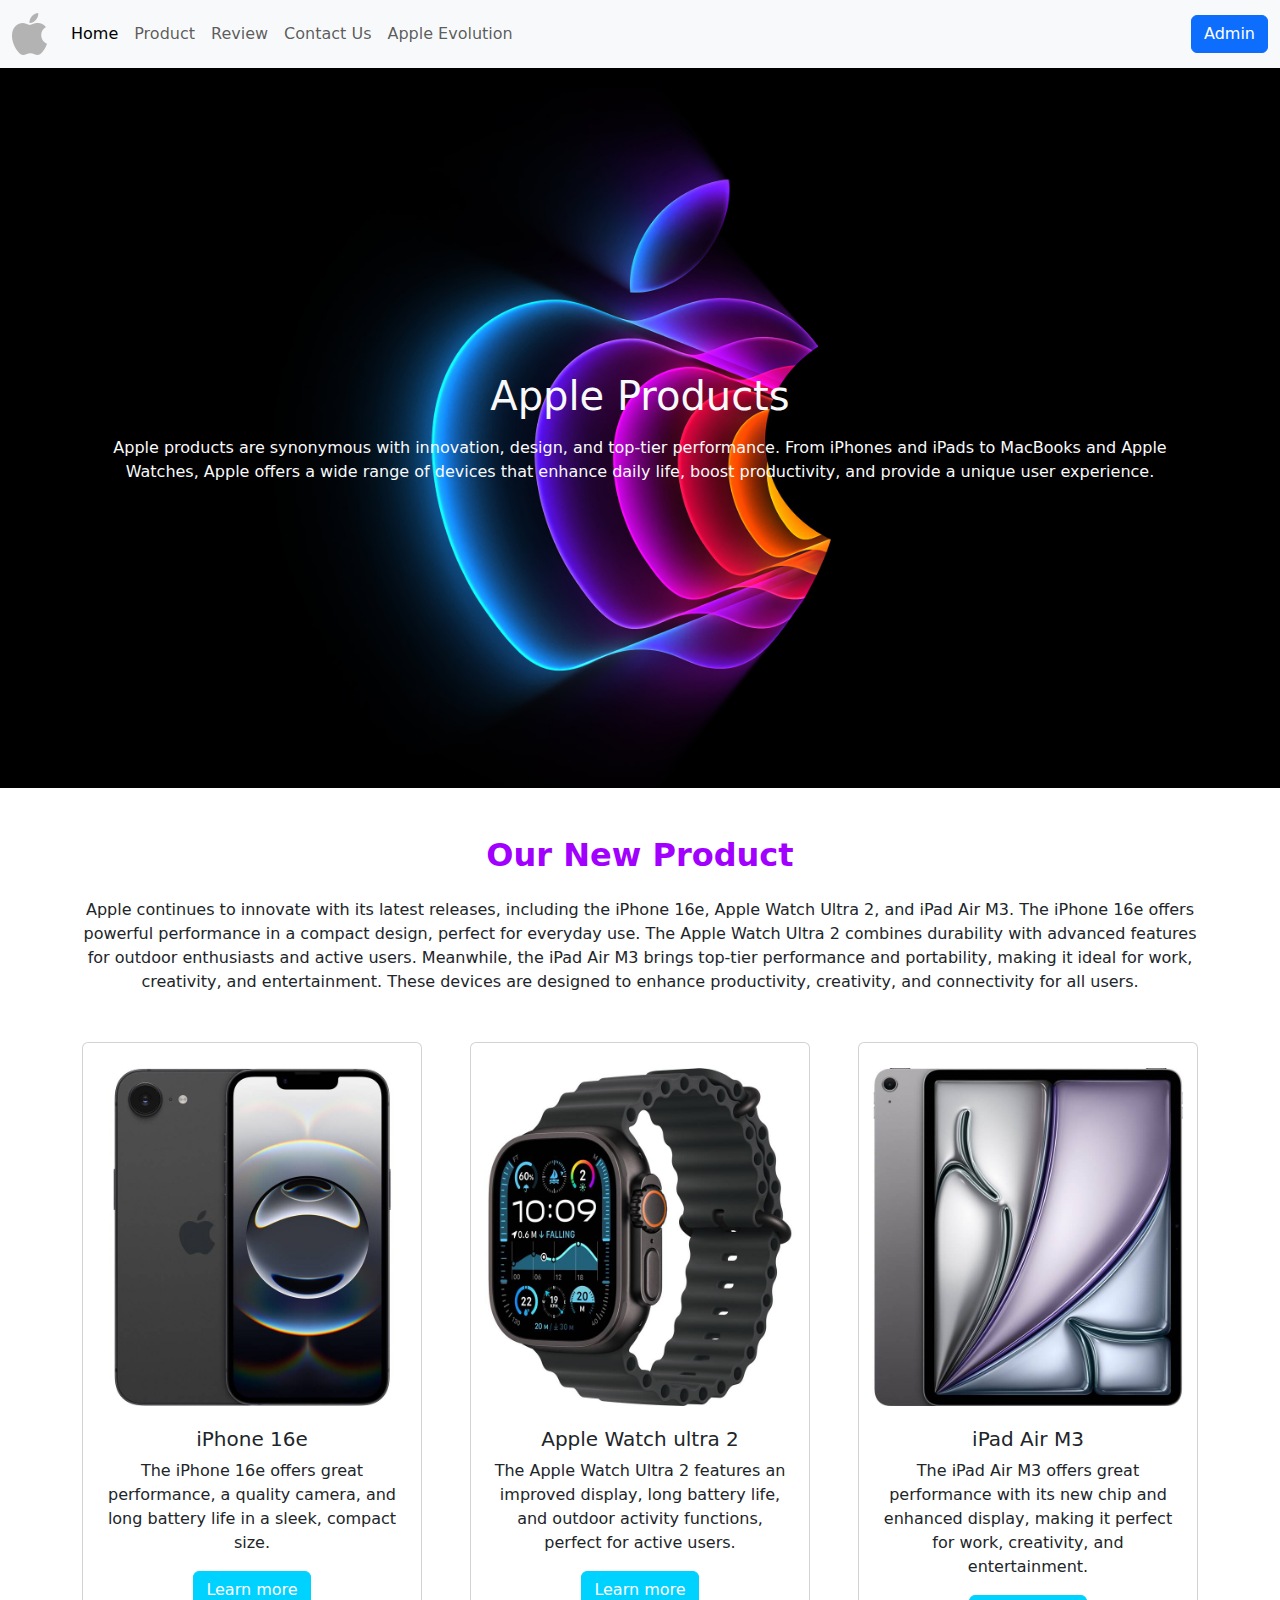
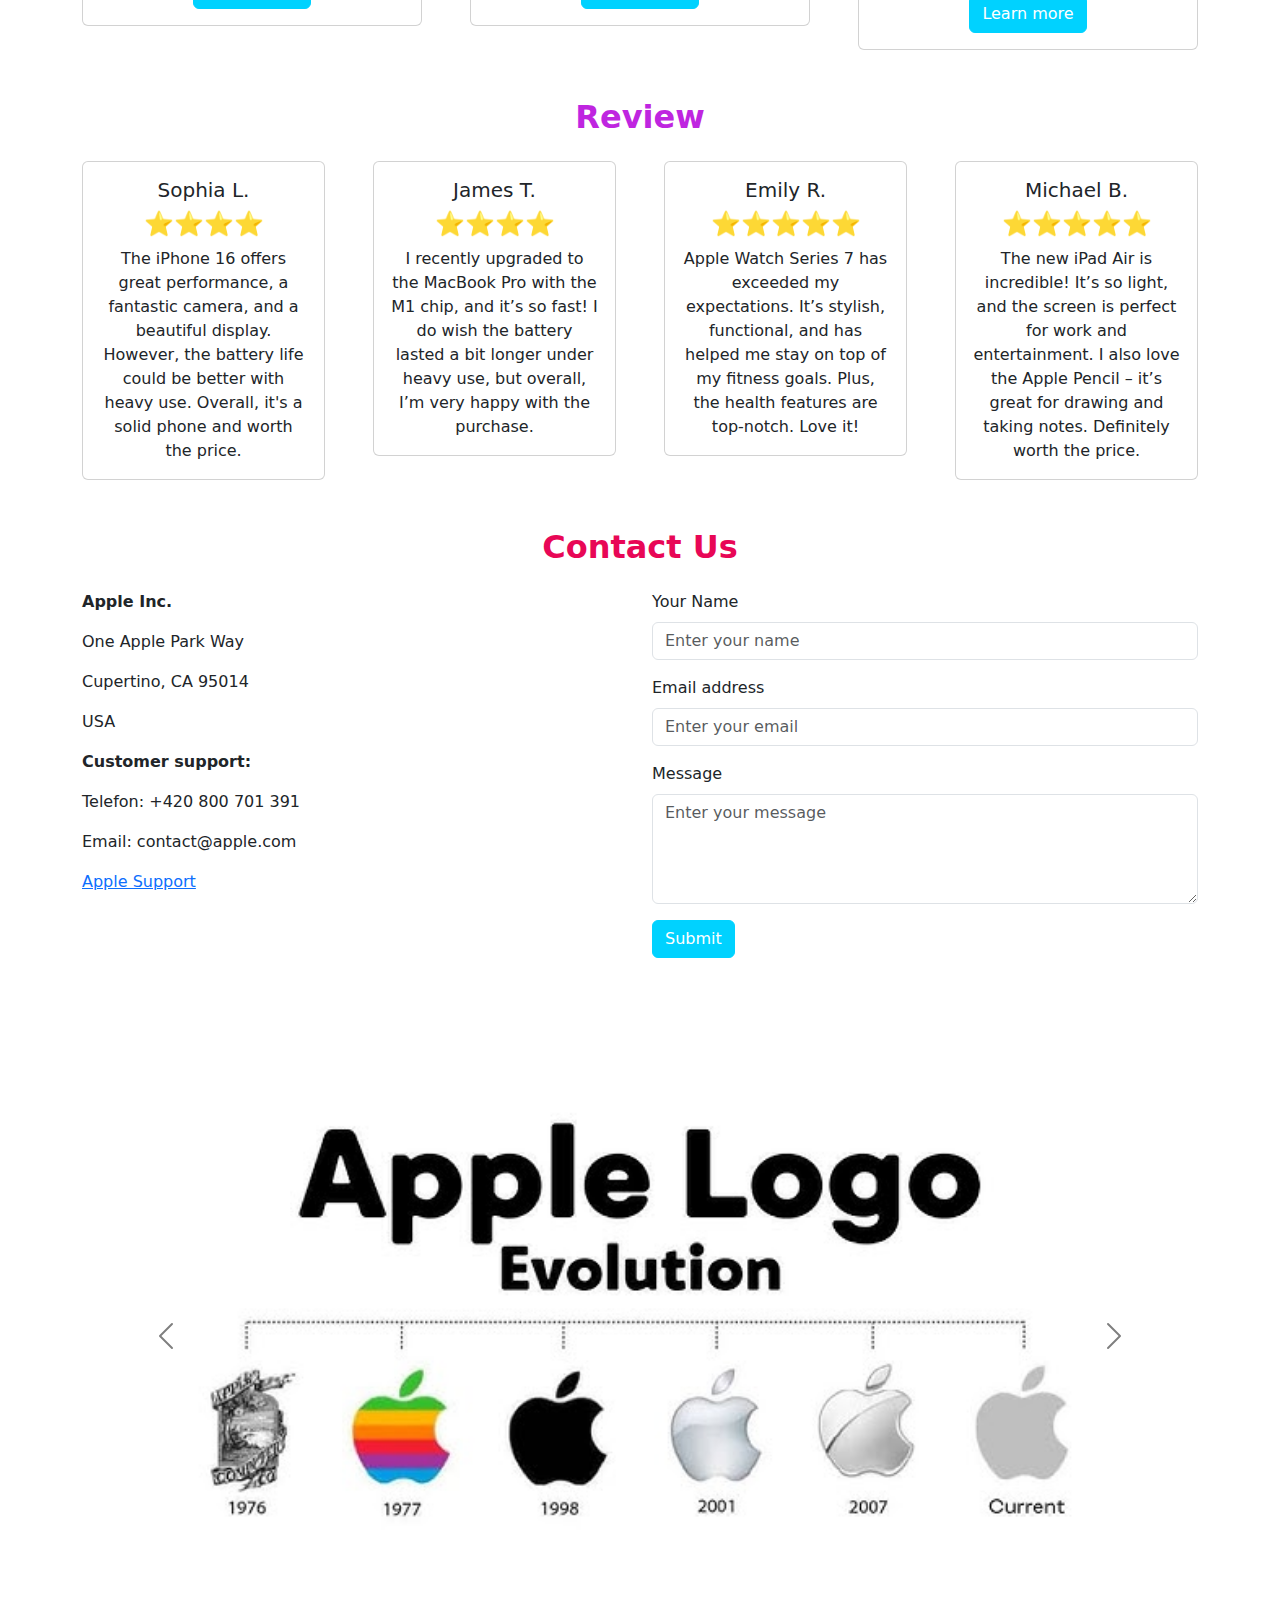
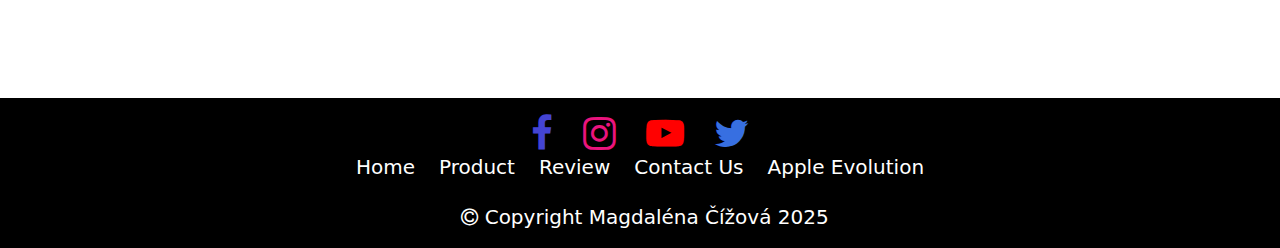
<file: index.html>
<!doctype html>
<html lang="en">
<head>
    <meta charset="utf-8">
    <meta name="viewport" content="width=device-width, initial-scale=1">
    <title>Apple page</title>
    <link rel="stylesheet" href="../css/bootstrap.css">
    <link rel="stylesheet" href="css/_custom.css">
    <link rel="stylesheet" href="https://cdnjs.cloudflare.com/ajax/libs/font-awesome/4.7.0/css/font-awesome.min.css">
</head>
<body>
<header>
    <nav class="navbar navbar-expand-lg bg-body-tertiary">
        <div class="container-fluid">
            <a class="navbar-brand" href="#"><img src="images/logo.png" alt="logo"></a>
            <button class="navbar-toggler" type="button" data-bs-toggle="collapse" data-bs-target="#navbarNavAltMarkup"
                    aria-controls="navbarNavAltMarkup" aria-expanded="false" aria-label="Toggle navigation">
                <span class="navbar-toggler-icon"></span>
            </button>
            <div class="collapse navbar-collapse" id="navbarNavAltMarkup">
                <ul class="navbar-nav me-auto">
                    <li class="nav-item">
                        <a class="nav-link active" aria-current="page" href="#">Home</a>
                    </li>
                    <li class="nav-item">
                        <a class="nav-link" href="#product">Product</a>
                    </li>
                    <li class="nav-item">
                        <a class="nav-link" href="#review">Review</a>
                    </li>
                    <li class="nav-item">
                        <a class="nav-link" href="#contact us">Contact Us</a>
                    </li>
                    <li class="nav-item">
                        <a class="nav-link" href="#carouselExampleFade">Apple Evolution</a>
                    </li>
                </ul>
                <div>
                    <button class="btn btn-primary" data-bs-toggle="modal" data-bs-target="#adminModal">
                        Admin
                    </button>
                </div>
            </div>
        </div>
    </nav>
</header>

<!-- Modal -->
<div class="modal fade" id="adminModal" tabindex="-1" aria-labelledby="exampleModalLabel" aria-hidden="true">
    <div class="modal-dialog">
        <div class="modal-content">
            <div class="modal-header">
                <h1 class="modal-title fs-5" id="exampleModalLabel">Admin section</h1>
                <button type="button" class="btn-close" data-bs-dismiss="modal" aria-label="Close"></button>
            </div>
            <div class="modal-body">
                <form>
                    <div class="mb-3">
                        <label for="exampleInputEmail1" class="form-label">Login address</label>
                        <input type="email" class="form-control" id="exampleInputEmail1" aria-describedby="emailHelp">
                        <div id="emailHelp" class="form-text">We'll never share your email with anyone else.</div>
                    </div>
                    <div class="mb-3">
                        <label for="exampleInputPassword1" class="form-label">Password</label>
                        <input type="password" class="form-control" id="exampleInputPassword1">
                    </div>
                    <div class="mb-3 form-check">
                        <input type="checkbox" class="form-check-input" id="exampleCheck1">
                        <label class="form-check-label" for="exampleCheck1">Check me out</label>
                    </div>
                    <button type="submit" class="btn btn-primary">
                        <a class="nav-link text-white" href="admin.html">Login</a>
                    </button>
                </form>
            </div>
        </div>
    </div>
</div>

<main>
    <section class="welcome-info d-flex align-items-center">
        <div class="container text-center text-light py-5 "> <!--position-absolute top-50 start-50 translate-middle-->
            <div class="col">
                <h1 class="my-3">Apple Products</h1>
                <p>Apple products are synonymous with innovation, design, and top-tier performance.
                    From iPhones and iPads to MacBooks and Apple Watches, Apple offers a wide range of devices that enhance daily life, boost productivity, and provide a unique user experience.
                </p>
            </div>
        </div>
    </section>
    <section>
        <div class="container text-center ba">
            <h2 id="product" class="text-center mt-5 mb-4 text-purple"><strong>Our New Product</strong></h2>
            <p class="text-center mb-5">Apple continues to innovate with its latest releases, including the iPhone 16e, Apple Watch Ultra 2, and iPad Air M3. The iPhone 16e offers powerful performance in a compact design, perfect for everyday use.
                The Apple Watch Ultra 2 combines durability with advanced features for outdoor enthusiasts and active users. Meanwhile, the iPad Air M3 brings top-tier performance and portability, making it ideal for work, creativity, and entertainment.
                These devices are designed to enhance productivity, creativity, and connectivity for all users.
            </p>
            <div class="row gx-5 gy-5">
                <div class="col-lg-4">
                    <div class="card">
                        <img src="images/iphone16e.jpg" class="card-img-top" alt="iphone 16e">
                        <div class="card-body">
                            <h5 class="card-title">iPhone 16e</h5>
                            <p class="card-text">
                                The iPhone 16e offers great performance, a quality camera, and long battery life in a sleek, compact size.
                            </p>
                            <a href="#" class="btn btn-blue">Learn more</a>
                        </div>
                    </div>
                </div>
                <div class="col-lg-4">
                    <div class="card">
                        <img src="images/apple-watch-ultra2.jpg" class="card-img-top" alt="apple watch ultra2">
                        <div class="card-body">
                            <h5 class="card-title">Apple Watch ultra 2</h5>
                            <p class="card-text">
                                The Apple Watch Ultra 2 features an improved display, long battery life, and outdoor activity functions, perfect for active users.
                            </p>
                            <a href="#" class="btn btn-blue">Learn more</a>
                        </div>
                    </div>
                </div>
                <div class="col-lg-4">
                    <div class="card">
                        <img src="images/ipad_air.jpg" class="card-img-top" alt="ipad air">
                        <div class="card-body">
                            <h5 class="card-title">iPad Air M3</h5>
                            <p class="card-text">
                                The iPad Air M3 offers great performance with its new chip and enhanced display, making it perfect for work, creativity, and entertainment.
                            </p>
                            <a href="#" class="btn btn-blue">Learn more</a>
                        </div>
                    </div>
                </div>
            </div>
        </div>
    </section>
    <section>
        <div class="container text-center ba">
            <h2 id="review" class="text-center mt-5 mb-4 text-pink"><strong>Review</strong></h2>
             <div class="row gx-5 gy-5">
                 <div class="col-lg-3">
                     <div class="card">
                         <div class="card-body">
                             <h5 class="card-title">Sophia L.</h5>
                             <h4>⭐⭐⭐⭐</h4>
                             <p class="card-text">
                                 The iPhone 16 offers great performance, a fantastic camera, and a beautiful display. However, the battery life could be better with heavy use. Overall, it's a solid phone and worth the price.
                             </p>
                         </div>
                     </div>
                 </div>
                 <div class="col-lg-3">
                     <div class="card">
                         <div class="card-body">
                             <h5 class="card-title">James T.</h5>
                             <h4>⭐⭐⭐⭐</h4>
                             <p class="card-text">
                                 I recently upgraded to the MacBook Pro with the M1 chip, and it’s so fast! I do wish the battery lasted a bit longer under heavy use, but overall, I’m very happy with the purchase.
                             </p>
                         </div>
                     </div>
                 </div>
                 <div class="col-lg-3">
                     <div class="card">
                         <div class="card-body">
                             <h5 class="card-title">Emily R.</h5>
                             <h4>⭐⭐⭐⭐⭐</h4>
                             <p class="card-text">
                                 Apple Watch Series 7 has exceeded my expectations. It’s stylish, functional, and has helped me stay on top of my fitness goals. Plus, the health features are top-notch. Love it!
                             </p>
                         </div>
                     </div>
                 </div>
                 <div class="col-lg-3">
                     <div class="card">
                         <div class="card-body">
                             <h5 class="card-title">Michael B.</h5>
                             <h4>⭐⭐⭐⭐⭐</h4>
                             <p class="card-text">
                                 The new iPad Air is incredible! It’s so light, and the screen is perfect for work and entertainment. I also love the Apple Pencil – it’s great for drawing and taking notes. Definitely worth the price.
                             </p>
                         </div>
                     </div>
                 </div>
             </div>
        </div>
    </section>
    <section>
        <div class="container mt-5">
            <h2 id="contact us" class="text-center mt-5 mb-4 text-red"><strong>Contact Us</strong></h2>
                <div class="row">
                    <div class="col-md-6">
                        <p><strong>Apple Inc.</strong></p>
                        <p>One Apple Park Way</p>
                        <p>Cupertino, CA 95014</p>
                        <p>USA</p>
                        <p><strong>Customer support:</strong></p>
                        <p>Telefon: +420 800 701 391</p>
                        <p>Email: contact@apple.com</p>
                        <a href="https://support.apple.com/contact">Apple Support</a>
                    </div>
                    <div class="col-md-6">
                        <form>
                            <!-- Name field -->
                            <div class="mb-3">
                                <label for="name" class="form-label">Your Name</label>
                                <input type="text" class="form-control" id="name" placeholder="Enter your name" required>
                            </div>
                            <!-- Email field -->
                            <div class="mb-3">
                                <label for="email" class="form-label">Email address</label>
                                <input type="email" class="form-control" id="email" placeholder="Enter your email" required>
                            </div>
                            <!-- Message field -->
                            <div class="mb-3">
                                <label for="message" class="form-label">Message</label>
                                <textarea class="form-control" id="message" rows="4" placeholder="Enter your message" required></textarea>
                            </div>
                            <!-- Submit button -->
                            <button type="submit" class="btn btn-blue mb-3">Submit</button>
                        </form>
                    </div>
                </div>
        </div>
    </section>
    <section>
        <div class="container text-center">
            <div id="carouselExampleFade" class="carousel slide carousel-fade carousel-dark">
                <div class="carousel-inner my-5">
                    <div class="carousel-item active">
                        <img src="images/logo-evolution.jpg" class="d-block w-100" alt="logo evolution">
                    </div>
                    <div class="carousel-item">
                        <img src="images/iphone-evolution.jpg" class="d-block w-100" alt="iphone evolution">
                    </div>
                    <div class="carousel-item">
                        <img src="images/ipad-evolution.jpg" class="d-block w-100" alt="ipad evolution">
                    </div>
                    <div class="carousel-item">
                        <img src="images/apple-watch-evolution.jpg" class="d-block w-100" alt="apple watch evolution">
                    </div>
                </div>
                <button class="carousel-control-prev" type="button" data-bs-target="#carouselExampleFade" data-bs-slide="prev">
                    <span class="carousel-control-prev-icon" aria-hidden="true"></span>
                    <span class="visually-hidden">Previous</span>
                </button>
                <button class="carousel-control-next" type="button" data-bs-target="#carouselExampleFade" data-bs-slide="next">
                    <span class="carousel-control-next-icon" aria-hidden="true"></span>
                    <span class="visually-hidden">Next</span>
                </button>
            </div>
        </div>
    </section>
</main>
<footer>
    <!-- pro ikony sociálních sítí použijeme fontwesome, což jsou ikony, odkaz na knihovnu je v sekci head-->
    <div class="social-icons">
        <i class="fa fa-facebook-f"></i>
        <i class="fa fa-instagram"></i>
        <i class="fa fa-youtube-play"></i>
        <i class="fa fa-twitter"></i>
    </div>
    <nav>
        <ul class="footer-links">
            <li class="footer-links">
                <a class="nav-link active" aria-current="page" href="#">Home</a>
            </li>
            <li class="footer-links">
                <a class="nav-link" href="#product">Product</a>
            </li>
            <li class="footer-links">
                <a class="nav-link" href="#review">Review</a>
            </li>
            <li class="footer-links">
                <a class="nav-link" href="#contact us">Contact Us</a>
            </li>
            <li class="footer-links">
                <a class="nav-link" href="#carouselExampleFade">Apple Evolution</a>
            </li>
        </ul>
    </nav>
    <p class="copyright"><i class="fa fa-copyright"></i>  Copyright Magdaléna Čížová 2025</p>
</footer>
<script src="js/bootstrap.bundle.js"></script>
</body>
</html>
</file>
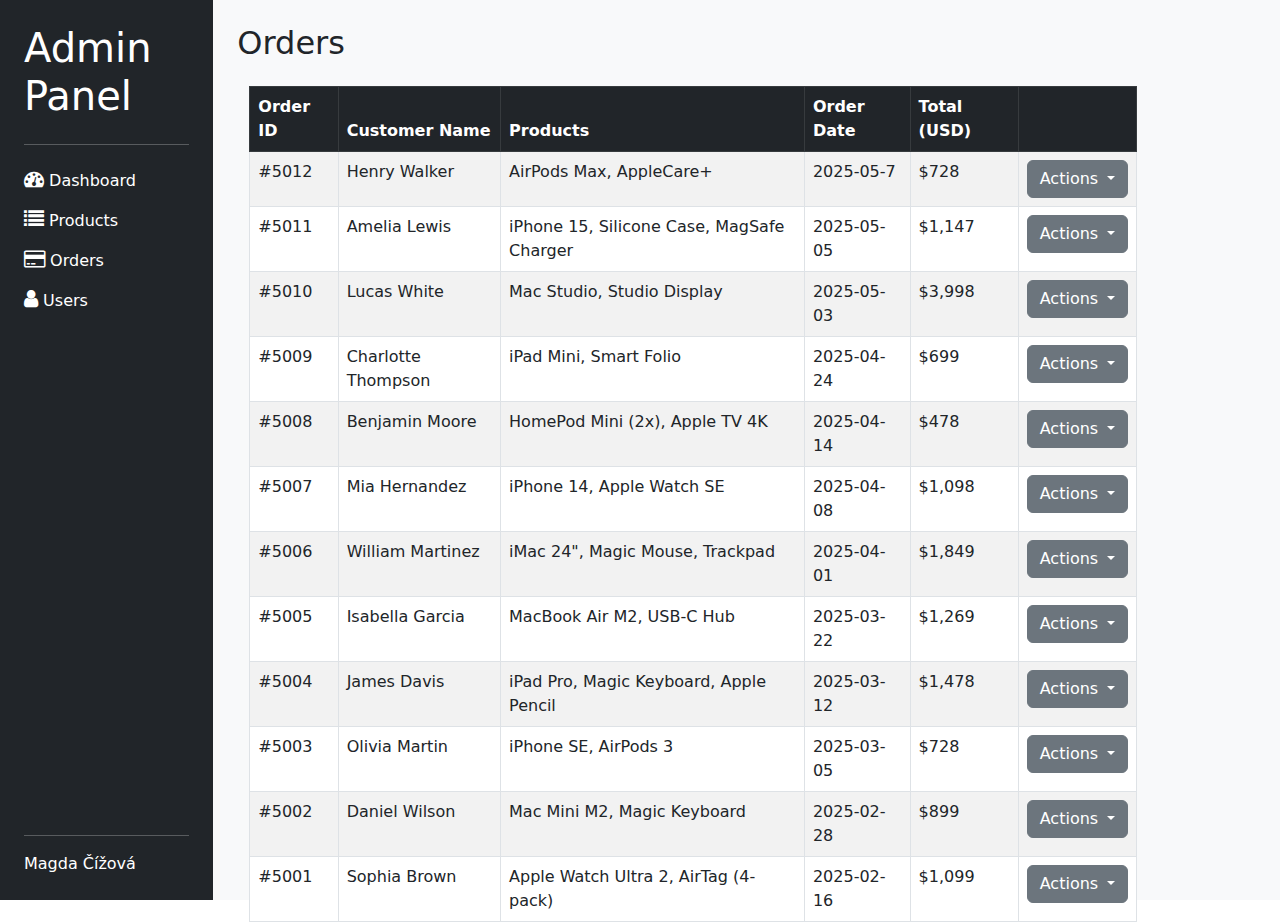
<file: pages/orders.html>
<!doctype html>
<html lang="en">
<head>
    <meta charset="utf-8">
    <meta name="viewport" content="width=device-width, initial-scale=1">
    <title>Admin panel</title>
    <link rel="stylesheet" href="../css/bootstrap.css">
    <link rel="stylesheet" href="../css/_custom.css">
    <link rel="stylesheet" href="https://cdnjs.cloudflare.com/ajax/libs/font-awesome/4.7.0/css/font-awesome.min.css">
</head>
<body>
<div class="container-fluid">
    <div class="row bg-light">
        <!-- sidebar -->
        <div class="col-sm-4 col-md-3 col-lg-2 d-flex flex-column bg-dark p-4 vh-100">
            <h1 class="text-white ">Admin Panel</h1>
            <hr class="text-white">
            <nav class="nav d-flex flex-column">
                <a class="nav-link text-white py-2 px-0" href="dashboard.html">
                    <i class="fa fa-dashboard" style="font-size:20px"></i>
                    Dashboard
                </a>
                <a class="nav-link text-white py-2 px-0" href="products.html">
                    <i class="fa fa-list" style="font-size:20px"></i>
                    Products
                </a>
                <a class="nav-link text-white py-2 px-0" href="orders.html">
                    <i class="fa fa-credit-card" style="font-size:20px"></i>
                    Orders
                </a>
                <a class="nav-link text-white py-2 px-0" href="users.html">
                    <i class="fa fa-user" style="font-size:20px"></i>
                    Users
                </a>
            </nav>
            <div class="mt-auto">
                <hr class="text-white">
                <a class="nav-link" href="user-profile.html">
                    <p class="text-white my-0">Magda Čížová</p>
                </a>
            </div>
        </div>
        <!-- content -->
        <div class="col-sm-8 col-md-9 col-log-10 bg-light vh-100 p-4">
            <h2>Orders</h2>
            <div class="container mt-4">
                <table class="table table-bordered table-striped table-hover">
                    <thead class="table-dark">
                    <tr>
                        <th>Order ID</th>
                        <th>Customer Name</th>
                        <th>Products</th>
                        <th>Order Date</th>
                        <th>Total (USD)</th>
                        <th>            </th>
                    </tr>
                    </thead>
                    <tbody>
                    <tr>
                        <td>#5012</td>
                        <td>Henry Walker</td>
                        <td>AirPods Max, AppleCare+</td>
                        <td>2025-05-7</td>
                        <td>$728</td>
                        <td>
                            <div class="dropdown">
                                <button class="btn btn-secondary dropdown-toggle" type="button" data-bs-toggle="dropdown" aria-expanded="false">
                                    Actions
                                </button>
                                <ul class="dropdown-menu">
                                    <li><a class="dropdown-item" href="#">Delete</a></li>
                                    <li><a class="dropdown-item" href="#">Edit</a></li>
                                    <li><a class="dropdown-item" href="#">Detail</a></li>
                                </ul>
                            </div>
                        </td>
                    </tr>

                    <tr>
                        <td>#5011</td>
                        <td>Amelia Lewis</td>
                        <td>iPhone 15, Silicone Case, MagSafe Charger</td>
                        <td>2025-05-05</td>
                        <td>$1,147</td>
                        <td>
                            <div class="dropdown">
                                <button class="btn btn-secondary dropdown-toggle" type="button" data-bs-toggle="dropdown" aria-expanded="false">
                                    Actions
                                </button>
                                <ul class="dropdown-menu">
                                    <li><a class="dropdown-item" href="#">Delete</a></li>
                                    <li><a class="dropdown-item" href="#">Edit</a></li>
                                    <li><a class="dropdown-item" href="#">Detail</a></li>
                                </ul>
                            </div>
                        </td>
                    </tr>

                    <tr>
                        <td>#5010</td>
                        <td>Lucas White</td>
                        <td>Mac Studio, Studio Display</td>
                        <td>2025-05-03</td>
                        <td>$3,998</td>
                        <td>
                            <div class="dropdown">
                                <button class="btn btn-secondary dropdown-toggle" type="button" data-bs-toggle="dropdown" aria-expanded="false">
                                    Actions
                                </button>
                                <ul class="dropdown-menu">
                                    <li><a class="dropdown-item" href="#">Delete</a></li>
                                    <li><a class="dropdown-item" href="#">Edit</a></li>
                                    <li><a class="dropdown-item" href="#">Detail</a></li>
                                </ul>
                            </div>
                        </td>
                    </tr>

                    <tr>
                        <td>#5009</td>
                        <td>Charlotte Thompson</td>
                        <td>iPad Mini, Smart Folio</td>
                        <td>2025-04-24</td>
                        <td>$699</td>
                        <td>
                            <div class="dropdown">
                                <button class="btn btn-secondary dropdown-toggle" type="button" data-bs-toggle="dropdown" aria-expanded="false">
                                    Actions
                                </button>
                                <ul class="dropdown-menu">
                                    <li><a class="dropdown-item" href="#">Delete</a></li>
                                    <li><a class="dropdown-item" href="#">Edit</a></li>
                                    <li><a class="dropdown-item" href="#">Detail</a></li>
                                </ul>
                            </div>
                        </td>
                    </tr>

                    <tr>
                        <td>#5008</td>
                        <td>Benjamin Moore</td>
                        <td>HomePod Mini (2x), Apple TV 4K</td>
                        <td>2025-04-14</td>
                        <td>$478</td><td>
                        <div class="dropdown">
                            <button class="btn btn-secondary dropdown-toggle" type="button" data-bs-toggle="dropdown" aria-expanded="false">
                                Actions
                            </button>
                            <ul class="dropdown-menu">
                                <li><a class="dropdown-item" href="#">Delete</a></li>
                                <li><a class="dropdown-item" href="#">Edit</a></li>
                                <li><a class="dropdown-item" href="#">Detail</a></li>
                            </ul>
                        </div>
                    </td>
                    </tr>

                    <tr>
                        <td>#5007</td>
                        <td>Mia Hernandez</td>
                        <td>iPhone 14, Apple Watch SE</td>
                        <td>2025-04-08</td>
                        <td>$1,098</td>
                        <td>
                        <div class="dropdown">
                            <button class="btn btn-secondary dropdown-toggle" type="button" data-bs-toggle="dropdown" aria-expanded="false">
                                Actions
                            </button>
                            <ul class="dropdown-menu">
                                <li><a class="dropdown-item" href="#">Delete</a></li>
                                <li><a class="dropdown-item" href="#">Edit</a></li>
                                <li><a class="dropdown-item" href="#">Detail</a></li>
                            </ul>
                        </div>
                    </td>
                    </tr>

                    <tr>
                        <td>#5006</td>
                        <td>William Martinez</td>
                        <td>iMac 24", Magic Mouse, Trackpad</td>
                        <td>2025-04-01</td>
                        <td>$1,849</td>
                        <td>
                            <div class="dropdown">
                                <button class="btn btn-secondary dropdown-toggle" type="button" data-bs-toggle="dropdown" aria-expanded="false">
                                    Actions
                                </button>
                                <ul class="dropdown-menu">
                                    <li><a class="dropdown-item" href="#">Delete</a></li>
                                    <li><a class="dropdown-item" href="#">Edit</a></li>
                                    <li><a class="dropdown-item" href="#">Detail</a></li>
                                </ul>
                            </div>
                        </td>
                    </tr>

                    <tr>
                        <td>#5005</td>
                        <td>Isabella Garcia</td>
                        <td>MacBook Air M2, USB-C Hub</td>
                        <td>2025-03-22</td>
                        <td>$1,269</td>
                        <td>
                            <div class="dropdown">
                                <button class="btn btn-secondary dropdown-toggle" type="button" data-bs-toggle="dropdown" aria-expanded="false">
                                    Actions
                                </button>
                                <ul class="dropdown-menu">
                                    <li><a class="dropdown-item" href="#">Delete</a></li>
                                    <li><a class="dropdown-item" href="#">Edit</a></li>
                                    <li><a class="dropdown-item" href="#">Detail</a></li>
                                </ul>
                            </div>
                        </td>
                    </tr>

                    <tr>
                        <td>#5004</td>
                        <td>James Davis</td>
                        <td>iPad Pro, Magic Keyboard, Apple Pencil</td>
                        <td>2025-03-12</td>
                        <td>$1,478</td>
                        <td>
                            <div class="dropdown">
                                <button class="btn btn-secondary dropdown-toggle" type="button" data-bs-toggle="dropdown" aria-expanded="false">
                                    Actions
                                </button>
                                <ul class="dropdown-menu">
                                    <li><a class="dropdown-item" href="#">Delete</a></li>
                                    <li><a class="dropdown-item" href="#">Edit</a></li>
                                    <li><a class="dropdown-item" href="#">Detail</a></li>
                                </ul>
                            </div>
                        </td>
                    </tr>

                    <tr>
                        <td>#5003</td>
                        <td>Olivia Martin</td>
                        <td>iPhone SE, AirPods 3</td>
                        <td>2025-03-05</td>
                        <td>$728</td>
                        <td>
                            <div class="dropdown">
                                <button class="btn btn-secondary dropdown-toggle" type="button" data-bs-toggle="dropdown" aria-expanded="false">
                                    Actions
                                </button>
                                <ul class="dropdown-menu">
                                    <li><a class="dropdown-item" href="#">Delete</a></li>
                                    <li><a class="dropdown-item" href="#">Edit</a></li>
                                    <li><a class="dropdown-item" href="#">Detail</a></li>
                                </ul>
                            </div>
                        </td>
                    </tr>

                    <tr>
                        <td>#5002</td>
                        <td>Daniel Wilson</td>
                        <td>Mac Mini M2, Magic Keyboard</td>
                        <td>2025-02-28</td>
                        <td>$899</td>
                        <td>
                            <div class="dropdown">
                                <button class="btn btn-secondary dropdown-toggle" type="button" data-bs-toggle="dropdown" aria-expanded="false">
                                    Actions
                                </button>
                                <ul class="dropdown-menu">
                                    <li><a class="dropdown-item" href="#">Delete</a></li>
                                    <li><a class="dropdown-item" href="#">Edit</a></li>
                                    <li><a class="dropdown-item" href="#">Detail</a></li>
                                </ul>
                            </div>
                        </td>
                    </tr>

                    <tr>
                        <td>#5001</td>
                        <td>Sophia Brown</td>
                        <td>Apple Watch Ultra 2, AirTag (4-pack)</td>
                        <td>2025-02-16</td>
                        <td>$1,099</td>
                        <td>
                            <div class="dropdown">
                                <button class="btn btn-secondary dropdown-toggle" type="button" data-bs-toggle="dropdown" aria-expanded="false">
                                    Actions
                                </button>
                                <ul class="dropdown-menu">
                                    <li><a class="dropdown-item" href="#">Delete</a></li>
                                    <li><a class="dropdown-item" href="#">Edit</a></li>
                                    <li><a class="dropdown-item" href="#">Detail</a></li>
                                </ul>
                            </div>
                        </td>
                    </tr>
                    </tbody>
                </table>
            </div>
        </div>
    </div>
</div>
<script src="../js/bootstrap.bundle.js"></script>
</body>
</html>
</file>
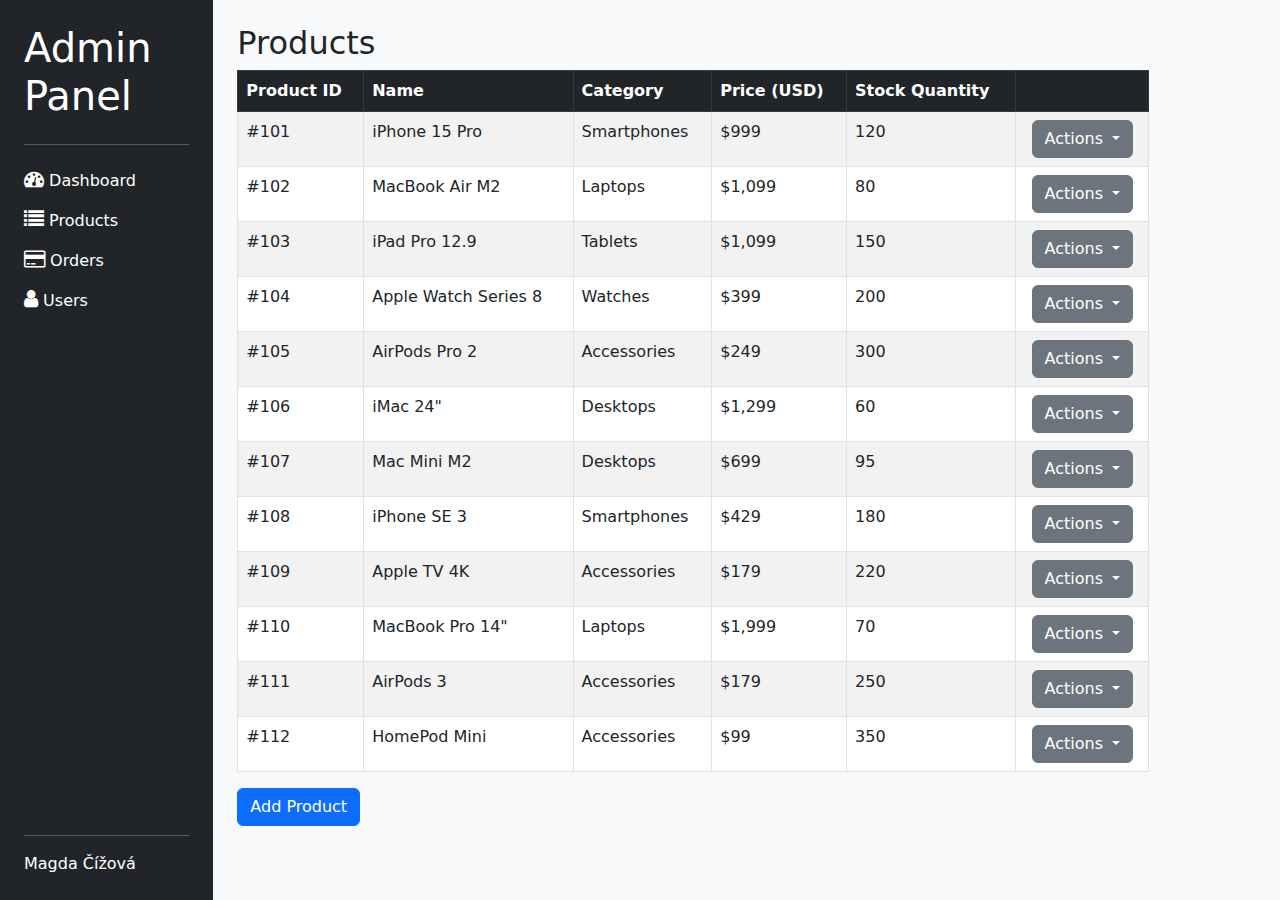
<file: pages/products.html>
<!doctype html>
<html lang="en">
<head>
    <meta charset="utf-8">
    <meta name="viewport" content="width=device-width, initial-scale=1">
    <title>Admin panel</title>
    <link rel="stylesheet" href="../css/bootstrap.css">
    <link rel="stylesheet" href="../css/_custom.css">
    <link rel="stylesheet" href="https://cdnjs.cloudflare.com/ajax/libs/font-awesome/4.7.0/css/font-awesome.min.css">
</head>
<body>
<div class="container-fluid">
    <div class="row bg-light">
        <!-- sidebar -->
        <div class="col-sm-4 col-md-3 col-lg-2 d-flex flex-column bg-dark p-4 vh-100">
            <h1 class="text-white ">Admin Panel</h1>
            <hr class="text-white">
            <nav class="nav d-flex flex-column">
                <a class="nav-link text-white py-2 px-0" href="dashboard.html">
                    <i class="fa fa-dashboard" style="font-size:20px"></i>
                    Dashboard
                </a>
                <a class="nav-link text-white py-2 px-0" href="products.html">
                    <i class="fa fa-list" style="font-size:20px"></i>
                    Products
                </a>
                <a class="nav-link text-white py-2 px-0" href="orders.html">
                    <i class="fa fa-credit-card" style="font-size:20px"></i>
                    Orders
                </a>
                <a class="nav-link text-white py-2 px-0" href="users.html">
                    <i class="fa fa-user" style="font-size:20px"></i>
                    Users
                </a>
            </nav>
            <div class="mt-auto">
                <hr class="text-white">
                <a class="nav-link" href="user-profile.html">
                    <p class="text-white my-0">Magda Čížová</p>
                </a>
            </div>
        </div>
        <!-- content -->
        <div class="col-sm-8 col-md-9 col-log-10 bg-light vh-100 p-4">
            <h2>Products</h2>
            <table class="table table-bordered table-striped table-hover">
                <thead class="table-dark">
                <tr>
                    <th>Product ID</th>
                    <th>Name</th>
                    <th>Category</th>
                    <th>Price (USD)</th>
                    <th>Stock Quantity</th>
                    <th>          </th>
                </tr>
                </thead>
                <tbody>
                <tr>
                    <td>#101</td>
                    <td>iPhone 15 Pro</td>
                    <td>Smartphones</td>
                    <td>$999</td>
                    <td>120</td>
                    <td>
                        <div class="dropdown d-flex align-items-center justify-content-center">
                            <button class="btn btn-secondary dropdown-toggle" type="button" data-bs-toggle="dropdown" aria-expanded="false">
                                Actions
                            </button>
                            <ul class="dropdown-menu">
                                <li><a class="dropdown-item" href="#">Delete</a></li>
                                <li><a class="dropdown-item" href="#">Edit</a></li>
                                <li><a class="dropdown-item" href="#">Detail</a></li>
                            </ul>
                        </div>
                    </td>
                </tr>

                <tr>
                    <td>#102</td>
                    <td>MacBook Air M2</td>
                    <td>Laptops</td>
                    <td>$1,099</td>
                    <td>80</td>
                    <td>
                        <div class="dropdown d-flex align-items-center justify-content-center">
                            <button class="btn btn-secondary dropdown-toggle" type="button" data-bs-toggle="dropdown" aria-expanded="false">
                                Actions
                            </button>
                            <ul class="dropdown-menu">
                                <li><a class="dropdown-item" href="#">Delete</a></li>
                                <li><a class="dropdown-item" href="#">Edit</a></li>
                                <li><a class="dropdown-item" href="#">Detail</a></li>
                            </ul>
                        </div>
                    </td>
                </tr>

                <tr>
                    <td>#103</td>
                    <td>iPad Pro 12.9</td>
                    <td>Tablets</td>
                    <td>$1,099</td>
                    <td>150</td>
                    <td>
                        <div class="dropdown d-flex align-items-center justify-content-center">
                            <button class="btn btn-secondary dropdown-toggle" type="button" data-bs-toggle="dropdown" aria-expanded="false">
                                Actions
                            </button>
                            <ul class="dropdown-menu">
                                <li><a class="dropdown-item" href="#">Delete</a></li>
                                <li><a class="dropdown-item" href="#">Edit</a></li>
                                <li><a class="dropdown-item" href="#">Detail</a></li>
                            </ul>
                        </div>
                    </td>
                </tr>

                <tr>
                    <td>#104</td>
                    <td>Apple Watch Series 8</td>
                    <td>Watches</td>
                    <td>$399</td>
                    <td>200</td>
                    <td>
                        <div class="dropdown d-flex align-items-center justify-content-center">
                            <button class="btn btn-secondary dropdown-toggle" type="button" data-bs-toggle="dropdown" aria-expanded="false">
                                Actions
                            </button>
                            <ul class="dropdown-menu">
                                <li><a class="dropdown-item" href="#">Delete</a></li>
                                <li><a class="dropdown-item" href="#">Edit</a></li>
                                <li><a class="dropdown-item" href="#">Detail</a></li>
                            </ul>
                        </div>
                    </td>
                </tr>

                <tr>
                    <td>#105</td>
                    <td>AirPods Pro 2</td>
                    <td>Accessories</td>
                    <td>$249</td>
                    <td>300</td>
                    <td>
                        <div class="dropdown d-flex align-items-center justify-content-center">
                            <button class="btn btn-secondary dropdown-toggle" type="button" data-bs-toggle="dropdown" aria-expanded="false">
                                Actions
                            </button>
                            <ul class="dropdown-menu">
                                <li><a class="dropdown-item" href="#">Delete</a></li>
                                <li><a class="dropdown-item" href="#">Edit</a></li>
                                <li><a class="dropdown-item" href="#">Detail</a></li>
                            </ul>
                        </div>
                    </td>
                </tr>

                <tr>
                    <td>#106</td>
                    <td>iMac 24"</td>
                    <td>Desktops</td>
                    <td>$1,299</td>
                    <td>60</td>
                    <td>
                        <div class="dropdown d-flex align-items-center justify-content-center">
                            <button class="btn btn-secondary dropdown-toggle" type="button" data-bs-toggle="dropdown" aria-expanded="false">
                                Actions
                            </button>
                            <ul class="dropdown-menu">
                                <li><a class="dropdown-item" href="#">Delete</a></li>
                                <li><a class="dropdown-item" href="#">Edit</a></li>
                                <li><a class="dropdown-item" href="#">Detail</a></li>
                            </ul>
                        </div>
                    </td>
                </tr>

                <tr>
                    <td>#107</td>
                    <td>Mac Mini M2</td>
                    <td>Desktops</td>
                    <td>$699</td>
                    <td>95</td>
                    <td>
                        <div class="dropdown d-flex align-items-center justify-content-center">
                            <button class="btn btn-secondary dropdown-toggle" type="button" data-bs-toggle="dropdown" aria-expanded="false">
                                Actions
                            </button>
                            <ul class="dropdown-menu">
                                <li><a class="dropdown-item" href="#">Delete</a></li>
                                <li><a class="dropdown-item" href="#">Edit</a></li>
                                <li><a class="dropdown-item" href="#">Detail</a></li>
                            </ul>
                        </div>
                    </td>
                </tr>

                <tr>
                    <td>#108</td>
                    <td>iPhone SE 3</td>
                    <td>Smartphones</td>
                    <td>$429</td>
                    <td>180</td>
                    <td>
                        <div class="dropdown d-flex align-items-center justify-content-center">
                            <button class="btn btn-secondary dropdown-toggle" type="button" data-bs-toggle="dropdown" aria-expanded="false">
                                Actions
                            </button>
                            <ul class="dropdown-menu">
                                <li><a class="dropdown-item" href="#">Delete</a></li>
                                <li><a class="dropdown-item" href="#">Edit</a></li>
                                <li><a class="dropdown-item" href="#">Detail</a></li>
                            </ul>
                        </div>
                    </td>
                </tr>

                <tr>
                    <td>#109</td>
                    <td>Apple TV 4K</td>
                    <td>Accessories</td>
                    <td>$179</td>
                    <td>220</td>
                    <td>
                        <div class="dropdown d-flex align-items-center justify-content-center">
                            <button class="btn btn-secondary dropdown-toggle" type="button" data-bs-toggle="dropdown" aria-expanded="false">
                                Actions
                            </button>
                            <ul class="dropdown-menu">
                                <li><a class="dropdown-item" href="#">Delete</a></li>
                                <li><a class="dropdown-item" href="#">Edit</a></li>
                                <li><a class="dropdown-item" href="#">Detail</a></li>
                            </ul>
                        </div>
                    </td>
                </tr>

                <tr>
                    <td>#110</td>
                    <td>MacBook Pro 14"</td>
                    <td>Laptops</td>
                    <td>$1,999</td>
                    <td>70</td>
                    <td>
                        <div class="dropdown d-flex align-items-center justify-content-center">
                            <button class="btn btn-secondary dropdown-toggle" type="button" data-bs-toggle="dropdown" aria-expanded="false">
                                Actions
                            </button>
                            <ul class="dropdown-menu">
                                <li><a class="dropdown-item" href="#">Delete</a></li>
                                <li><a class="dropdown-item" href="#">Edit</a></li>
                                <li><a class="dropdown-item" href="#">Detail</a></li>
                            </ul>
                        </div>
                    </td>
                </tr>

                <tr>
                    <td>#111</td>
                    <td>AirPods 3</td>
                    <td>Accessories</td>
                    <td>$179</td>
                    <td>250</td>
                    <td>
                        <div class="dropdown d-flex align-items-center justify-content-center">
                            <button class="btn btn-secondary dropdown-toggle" type="button" data-bs-toggle="dropdown" aria-expanded="false">
                                Actions
                            </button>
                            <ul class="dropdown-menu">
                                <li><a class="dropdown-item" href="#">Delete</a></li>
                                <li><a class="dropdown-item" href="#">Edit</a></li>
                                <li><a class="dropdown-item" href="#">Detail</a></li>
                            </ul>
                        </div>
                    </td>
                </tr>

                <tr>
                    <td>#112</td>
                    <td>HomePod Mini</td>
                    <td>Accessories</td>
                    <td>$99</td>
                    <td>350</td>
                    <td>
                        <div class="dropdown d-flex align-items-center justify-content-center">
                            <button class="btn btn-secondary dropdown-toggle" type="button" data-bs-toggle="dropdown" aria-expanded="false">
                                Actions
                            </button>
                            <ul class="dropdown-menu">
                                <li><a class="dropdown-item" href="#">Delete</a></li>
                                <li><a class="dropdown-item" href="#">Edit</a></li>
                                <li><a class="dropdown-item" href="#">Detail</a></li>
                            </ul>
                        </div>
                    </td>
                </tr>
                </tbody>
            </table>
            <div>
                <button class="btn btn-primary" data-bs-toggle="modal" data-bs-target="#addModal">
                    Add Product
                </button>
            </div>

            <!-- Modal -->
            <div class="modal fade" id="addModal" tabindex="-1" aria-labelledby="exampleModalLabel" aria-hidden="true">
                <div class="modal-dialog">
                    <div class="modal-content">
                        <div class="modal-header">
                            <h1 class="modal-title fs-5" id="exampleModalLabel">Add Product</h1>
                            <button type="button" class="btn-close" data-bs-dismiss="modal" aria-label="Close"></button>
                        </div>
                        <div class="modal-body">
                            <form>
                                <div class="mb-3">
                                    <label for="productID" class="form-label">Product ID</label>
                                    <input type="text" class="form-control" id="productID">
                                </div>
                                <div class="mb-3">
                                    <label for="name" class="form-label">Name</label>
                                    <input type="text" class="form-control" id="name">
                                </div>
                                <div class="mb-3">
                                    <label for="category" class="form-label">Category</label>
                                    <input type="text" class="form-control" id="category">
                                </div>
                                <div class="mb-3">
                                    <label for="price" class="form-label">Price (USD)</label>
                                    <input type="text" class="form-control" id="price">
                                </div>
                                <div class="mb-3">
                                    <label for="quantity" class="form-label">Quantity</label>
                                    <input type="text" class="form-control" id="quantity">
                                </div>
                            </form>
                        </div>
                        <div class="modal-footer">
                            <button type="submit" class="btn btn-primary">
                                <a class="nav-link text-white" href="products.html">Save</a>
                            </button>
                        </div>
                    </div>
                </div>
            </div>
        </div>
    </div>
</div>
<script src="../js/bootstrap.bundle.js"></script>
</body>
</html>
</file>
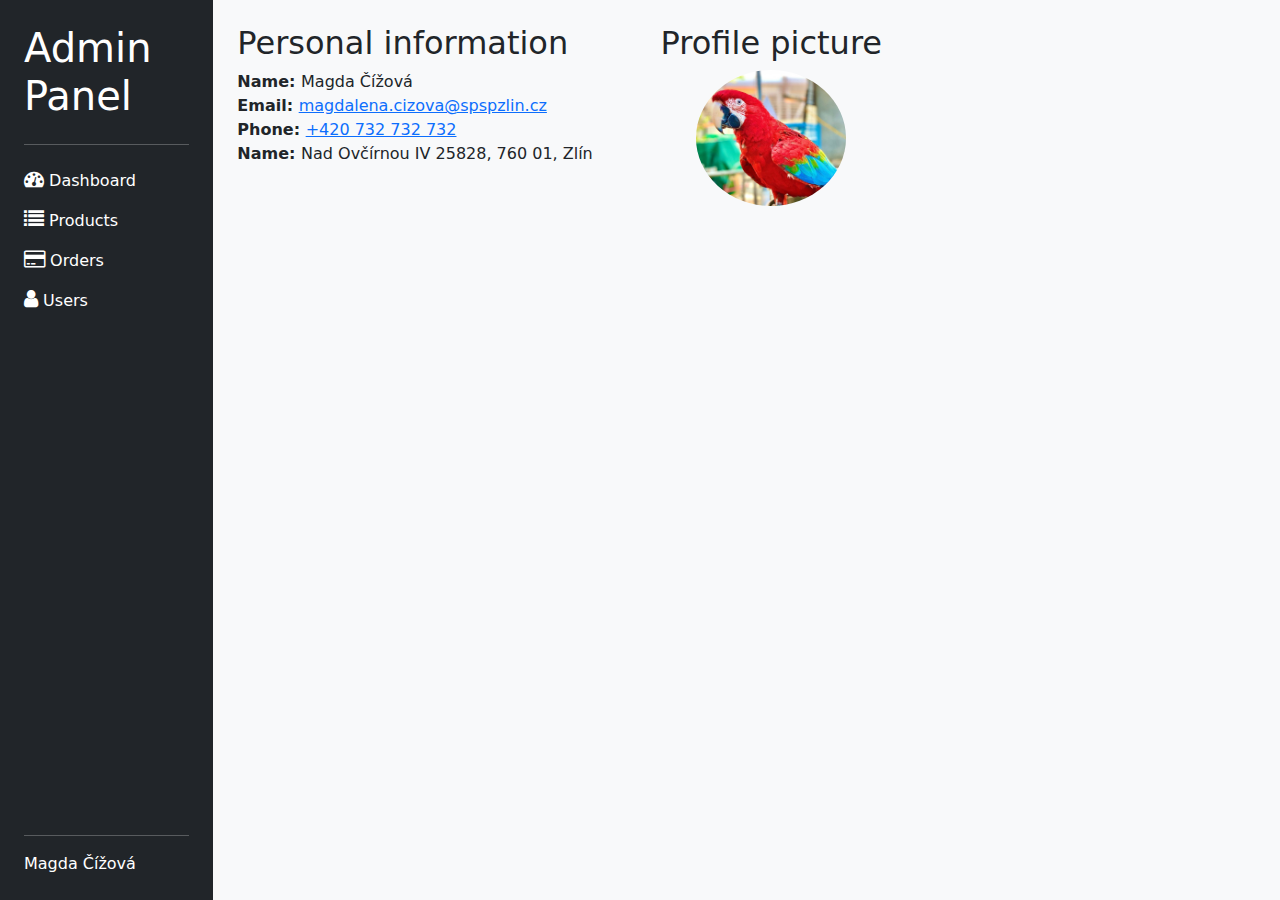
<file: pages/user-profile.html>
<!doctype html>
<html lang="en">
<head>
    <meta charset="utf-8">
    <meta name="viewport" content="width=device-width, initial-scale=1">
    <title>Admin panel</title>
    <link rel="stylesheet" href="../css/bootstrap.css">
    <link rel="stylesheet" href="../css/_custom.css">
    <link rel="stylesheet" href="https://cdnjs.cloudflare.com/ajax/libs/font-awesome/4.7.0/css/font-awesome.min.css">
</head>
<body>
<div class="container-fluid">
    <div class="row bg-light">
        <!-- sidebar -->
        <div class="col-sm-4 col-md-3 col-lg-2 d-flex flex-column bg-dark p-4 vh-100">
            <h1 class="text-white ">Admin Panel</h1>
            <hr class="text-white">
            <nav class="nav d-flex flex-column">
                <a class="nav-link text-white py-2 px-0" href="dashboard.html">
                    <i class="fa fa-dashboard" style="font-size:20px"></i>
                    Dashboard
                </a>
                <a class="nav-link text-white py-2 px-0" href="products.html">
                    <i class="fa fa-list" style="font-size:20px"></i>
                    Products
                </a>
                <a class="nav-link text-white py-2 px-0" href="orders.html">
                    <i class="fa fa-credit-card" style="font-size:20px"></i>
                    Orders
                </a>
                <a class="nav-link text-white py-2 px-0" href="users.html">
                    <i class="fa fa-user" style="font-size:20px"></i>
                    Users
                </a>
            </nav>
            <div class="mt-auto">
                <hr class="text-white">
                <p class="text-white my-0">Magda Čížová</p>
            </div>
        </div>
        <!-- content -->
        <div class="col-sm-8 col-md-9 col-log-10 vh-100 p-4">
            <div class="row">
                <div class="col-md-5">
                    <h2>Personal information</h2>
                    <ul class="list-unstyled">
                        <li><strong>Name: </strong>Magda Čížová</li>
                        <li><strong>Email: </strong><a href="mailto:magdalena.cizova@spspzlin.cz">magdalena.cizova@spspzlin.cz</a></li>
                        <li><strong>Phone: </strong><a href="tel:+420732732732">+420 732 732 732</a></li>
                        <li><strong>Name: </strong>Nad Ovčírnou IV 25828, 760 01, Zlín</li>
                    </ul>

                </div>
                <div class="col-md-4 text-center">
                    <h2>Profile picture</h2>
                    <img src="../images/parrot.jpg" alt="Magda Čížová" class="rounded-circle" width="150">
                </div>
            </div>
        </div>
    </div>
</div>
<script src="../js/bootstrap.bundle.js"></script>
</body>
</html>
</file>
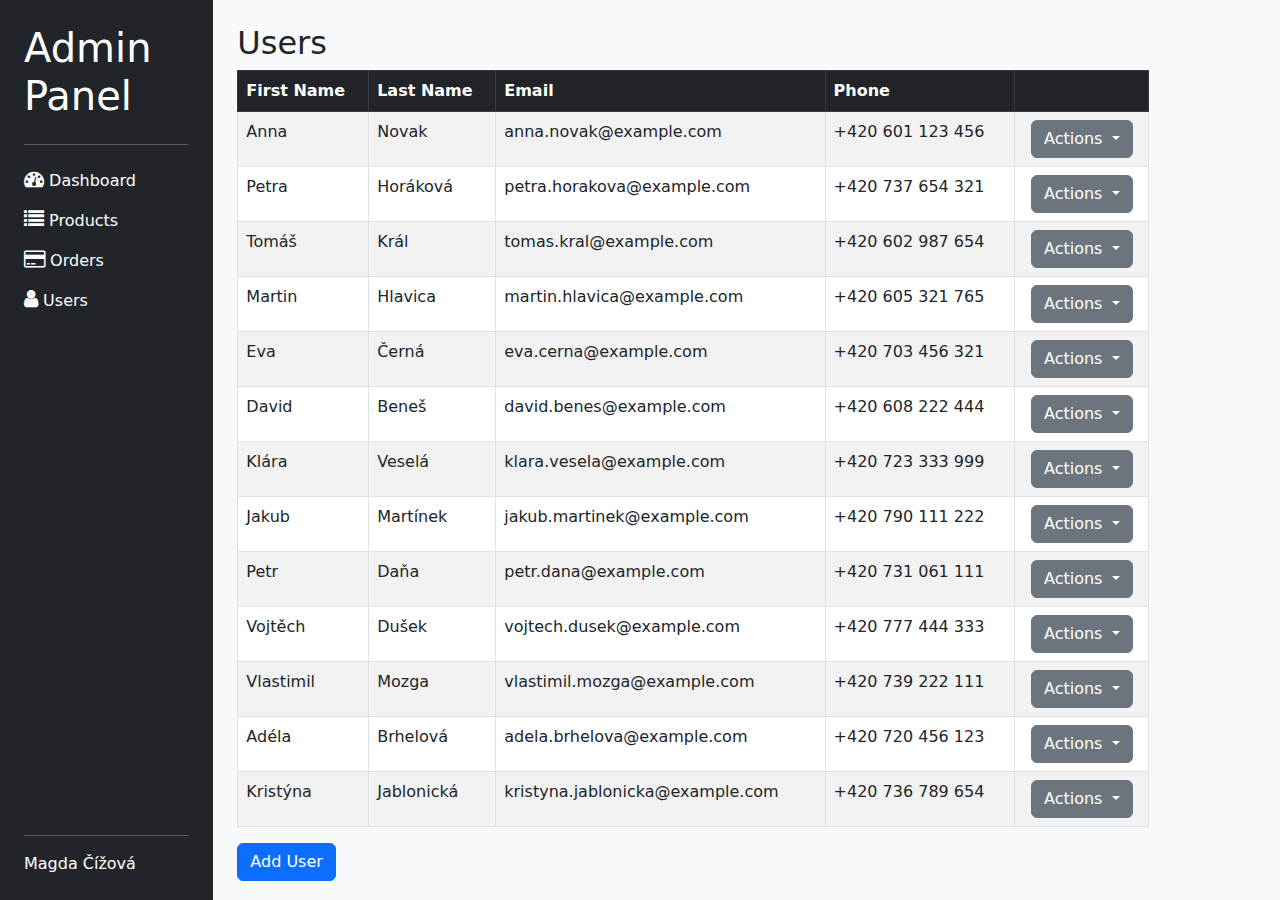
<file: pages/users.html>
<!doctype html>
<html lang="en">
<head>
    <meta charset="utf-8">
    <meta name="viewport" content="width=device-width, initial-scale=1">
    <title>Admin panel</title>
    <link rel="stylesheet" href="../css/bootstrap.css">
    <link rel="stylesheet" href="../css/_custom.css">
    <link rel="stylesheet" href="https://cdnjs.cloudflare.com/ajax/libs/font-awesome/4.7.0/css/font-awesome.min.css">
</head>
<body>
<div class="container-fluid">
    <div class="row bg-light">
        <!-- sidebar -->
        <div class="col-sm-4 col-md-3 col-lg-2 d-flex flex-column bg-dark p-4 vh-100">
            <h1 class="text-white ">Admin Panel</h1>
            <hr class="text-white">
            <nav class="nav d-flex flex-column">
                <a class="nav-link text-white py-2 px-0" href="dashboard.html">
                    <i class="fa fa-dashboard" style="font-size:20px"></i>
                    Dashboard
                </a>
                <a class="nav-link text-white py-2 px-0" href="products.html">
                    <i class="fa fa-list" style="font-size:20px"></i>
                    Products
                </a>
                <a class="nav-link text-white py-2 px-0" href="orders.html">
                    <i class="fa fa-credit-card" style="font-size:20px"></i>
                    Orders
                </a>
                <a class="nav-link text-white py-2 px-0" href="users.html">
                    <i class="fa fa-user" style="font-size:20px"></i>
                    Users
                </a>
            </nav>
            <div class="mt-auto">
                <hr class="text-white">
                <a class="nav-link" href="user-profile.html">
                    <p class="text-white my-0">Magda Čížová</p>
                </a>
            </div>
        </div>
        <!-- content -->
        <div class="col-sm-8 col-md-9 col-log-10 bg-light vh-100 p-4">
            <h2>Users</h2>
            <table class="table table-bordered table-striped table-hover">
                <thead class="table-dark">
                <tr>
                    <th>First Name</th>
                    <th>Last Name</th>
                    <th>Email</th>
                    <th>Phone</th>
                    <th>          </th>
                </tr>
                </thead>
                <tbody>
                <tr>
                    <td>Anna</td>
                    <td>Novak</td>
                    <td>anna.novak@example.com</td>
                    <td>+420 601 123 456</td>
                    <td>
                        <div class="dropdown d-flex align-items-center justify-content-center">
                            <button class="btn btn-secondary dropdown-toggle" type="button" data-bs-toggle="dropdown" aria-expanded="false">
                                Actions
                            </button>
                            <ul class="dropdown-menu">
                                <li><a class="dropdown-item" href="#">Delete</a></li>
                                <li><a class="dropdown-item" href="#">Edit</a></li>
                                <li><a class="dropdown-item" href="#">Detail</a></li>
                            </ul>
                        </div>
                    </td>
                </tr>
                <tr>
                    <td>Petra</td>
                    <td>Horáková</td>
                    <td>petra.horakova@example.com</td>
                    <td>+420 737 654 321</td>
                    <td>
                        <div class="dropdown d-flex align-items-center justify-content-center">
                            <button class="btn btn-secondary dropdown-toggle" type="button" data-bs-toggle="dropdown" aria-expanded="false">
                                Actions
                            </button>
                            <ul class="dropdown-menu">
                                <li><a class="dropdown-item" href="#">Delete</a></li>
                                <li><a class="dropdown-item" href="#">Edit</a></li>
                                <li><a class="dropdown-item" href="#">Detail</a></li>
                            </ul>
                        </div>
                    </td>
                </tr>
                <tr>
                    <td>Tomáš</td>
                    <td>Král</td>
                    <td>tomas.kral@example.com</td>
                    <td>+420 602 987 654</td>
                    <td>
                        <div class="dropdown d-flex align-items-center justify-content-center">
                            <button class="btn btn-secondary dropdown-toggle" type="button" data-bs-toggle="dropdown" aria-expanded="false">
                                Actions
                            </button>
                            <ul class="dropdown-menu">
                                <li><a class="dropdown-item" href="#">Delete</a></li>
                                <li><a class="dropdown-item" href="#">Edit</a></li>
                                <li><a class="dropdown-item" href="#">Detail</a></li>
                            </ul>
                        </div>
                    </td>
                </tr>
                <tr>
                    <td>Martin</td>
                    <td>Hlavica</td>
                    <td>martin.hlavica@example.com</td>
                    <td>+420 605 321 765</td>
                    <td>
                        <div class="dropdown d-flex align-items-center justify-content-center">
                            <button class="btn btn-secondary dropdown-toggle" type="button" data-bs-toggle="dropdown" aria-expanded="false">
                                Actions
                            </button>
                            <ul class="dropdown-menu">
                                <li><a class="dropdown-item" href="#">Delete</a></li>
                                <li><a class="dropdown-item" href="#">Edit</a></li>
                                <li><a class="dropdown-item" href="#">Detail</a></li>
                            </ul>
                        </div>
                    </td>
                </tr>
                <tr>
                    <td>Eva</td>
                    <td>Černá</td>
                    <td>eva.cerna@example.com</td>
                    <td>+420 703 456 321</td>
                    <td>
                        <div class="dropdown d-flex align-items-center justify-content-center">
                            <button class="btn btn-secondary dropdown-toggle" type="button" data-bs-toggle="dropdown" aria-expanded="false">
                                Actions
                            </button>
                            <ul class="dropdown-menu">
                                <li><a class="dropdown-item" href="#">Delete</a></li>
                                <li><a class="dropdown-item" href="#">Edit</a></li>
                                <li><a class="dropdown-item" href="#">Detail</a></li>
                            </ul>
                        </div>
                    </td>
                </tr>
                <tr>
                    <td>David</td>
                    <td>Beneš</td>
                    <td>david.benes@example.com</td>
                    <td>+420 608 222 444</td>
                    <td>
                        <div class="dropdown d-flex align-items-center justify-content-center">
                            <button class="btn btn-secondary dropdown-toggle" type="button" data-bs-toggle="dropdown" aria-expanded="false">
                                Actions
                            </button>
                            <ul class="dropdown-menu">
                                <li><a class="dropdown-item" href="#">Delete</a></li>
                                <li><a class="dropdown-item" href="#">Edit</a></li>
                                <li><a class="dropdown-item" href="#">Detail</a></li>
                            </ul>
                        </div>
                    </td>
                </tr>
                <tr>
                    <td>Klára</td>
                    <td>Veselá</td>
                    <td>klara.vesela@example.com</td>
                    <td>+420 723 333 999</td>
                    <td>
                        <div class="dropdown d-flex align-items-center justify-content-center">
                            <button class="btn btn-secondary dropdown-toggle" type="button" data-bs-toggle="dropdown" aria-expanded="false">
                                Actions
                            </button>
                            <ul class="dropdown-menu">
                                <li><a class="dropdown-item" href="#">Delete</a></li>
                                <li><a class="dropdown-item" href="#">Edit</a></li>
                                <li><a class="dropdown-item" href="#">Detail</a></li>
                            </ul>
                        </div>
                    </td>
                </tr>
                <tr>
                    <td>Jakub</td>
                    <td>Martínek</td>
                    <td>jakub.martinek@example.com</td>
                    <td>+420 790 111 222</td>
                    <td>
                        <div class="dropdown d-flex align-items-center justify-content-center">
                            <button class="btn btn-secondary dropdown-toggle" type="button" data-bs-toggle="dropdown" aria-expanded="false">
                                Actions
                            </button>
                            <ul class="dropdown-menu">
                                <li><a class="dropdown-item" href="#">Delete</a></li>
                                <li><a class="dropdown-item" href="#">Edit</a></li>
                                <li><a class="dropdown-item" href="#">Detail</a></li>
                            </ul>
                        </div>
                    </td>
                </tr>
                <tr>
                    <td>Petr</td>
                    <td>Daňa</td>
                    <td>petr.dana@example.com</td>
                    <td>+420 731 061 111</td>
                    <td>
                        <div class="dropdown d-flex align-items-center justify-content-center">
                            <button class="btn btn-secondary dropdown-toggle" type="button" data-bs-toggle="dropdown" aria-expanded="false">
                                Actions
                            </button>
                            <ul class="dropdown-menu">
                                <li><a class="dropdown-item" href="#">Delete</a></li>
                                <li><a class="dropdown-item" href="#">Edit</a></li>
                                <li><a class="dropdown-item" href="#">Detail</a></li>
                            </ul>
                        </div>
                    </td>
                </tr>
                <tr>
                    <td>Vojtěch</td>
                    <td>Dušek</td>
                    <td>vojtech.dusek@example.com</td>
                    <td>+420 777 444 333</td>
                    <td>
                        <div class="dropdown d-flex align-items-center justify-content-center">
                            <button class="btn btn-secondary dropdown-toggle" type="button" data-bs-toggle="dropdown" aria-expanded="false">
                                Actions
                            </button>
                            <ul class="dropdown-menu">
                                <li><a class="dropdown-item" href="#">Delete</a></li>
                                <li><a class="dropdown-item" href="#">Edit</a></li>
                                <li><a class="dropdown-item" href="#">Detail</a></li>
                            </ul>
                        </div>
                    </td>
                </tr>
                <tr>
                    <td>Vlastimil</td>
                    <td>Mozga</td>
                    <td>vlastimil.mozga@example.com</td>
                    <td>+420 739 222 111</td>
                    <td>
                        <div class="dropdown d-flex align-items-center justify-content-center">
                            <button class="btn btn-secondary dropdown-toggle" type="button" data-bs-toggle="dropdown" aria-expanded="false">
                                Actions
                            </button>
                            <ul class="dropdown-menu">
                                <li><a class="dropdown-item" href="#">Delete</a></li>
                                <li><a class="dropdown-item" href="#">Edit</a></li>
                                <li><a class="dropdown-item" href="#">Detail</a></li>
                            </ul>
                        </div>
                    </td>
                </tr>
                <tr>
                    <td>Adéla</td>
                    <td>Brhelová</td>
                    <td>adela.brhelova@example.com</td>
                    <td>+420 720 456 123</td>
                    <td>
                        <div class="dropdown d-flex align-items-center justify-content-center">
                            <button class="btn btn-secondary dropdown-toggle" type="button" data-bs-toggle="dropdown" aria-expanded="false">
                                Actions
                            </button>
                            <ul class="dropdown-menu">
                                <li><a class="dropdown-item" href="#">Delete</a></li>
                                <li><a class="dropdown-item" href="#">Edit</a></li>
                                <li><a class="dropdown-item" href="#">Detail</a></li>
                            </ul>
                        </div>
                    </td>
                </tr>
                <tr>
                    <td>Kristýna</td>
                    <td>Jablonická</td>
                    <td>kristyna.jablonicka@example.com</td>
                    <td>+420 736 789 654</td>
                    <td>
                        <div class="dropdown d-flex align-items-center justify-content-center">
                            <button class="btn btn-secondary dropdown-toggle" type="button" data-bs-toggle="dropdown" aria-expanded="false">
                                Actions
                            </button>
                            <ul class="dropdown-menu">
                                <li><a class="dropdown-item" href="#">Delete</a></li>
                                <li><a class="dropdown-item" href="#">Edit</a></li>
                                <li><a class="dropdown-item" href="#">Detail</a></li>
                            </ul>
                        </div>
                    </td>
                </tr>
                </tbody>
            </table>

            <div>
                <button class="btn btn-primary" data-bs-toggle="modal" data-bs-target="#addModal">
                    Add User
                </button>
            </div>

            <!-- Modal -->
            <div class="modal fade" id="addModal" tabindex="-1" aria-labelledby="exampleModalLabel" aria-hidden="true">
                <div class="modal-dialog">
                    <div class="modal-content">
                        <div class="modal-header">
                            <h1 class="modal-title fs-5" id="exampleModalLabel">Add Product</h1>
                            <button type="button" class="btn-close" data-bs-dismiss="modal" aria-label="Close"></button>
                        </div>
                        <div class="modal-body">
                            <form>
                                <div class="mb-3">
                                    <label for="firstName" class="form-label">First Name</label>
                                    <input type="text" class="form-control" id="firstName">
                                </div>
                                <div class="mb-3">
                                    <label for="lastName" class="form-label">Last Name</label>
                                    <input type="text" class="form-control" id="lastName">
                                </div>
                                <div class="mb-3">
                                    <label for="exampleInputEmail1" class="form-label">E-mail address</label>
                                    <input type="email" class="form-control" id="exampleInputEmail1" aria-describedby="emailHelp">
                                </div>
                                <div class="mb-3">
                                    <label for="phoneNumber" class="form-label">Phone number</label>
                                    <input type="text" class="form-control" id="phoneNumber">
                                </div>

                            </form>
                        </div>
                        <div class="modal-footer">
                            <button type="submit" class="btn btn-primary">
                                <a class="nav-link text-white" href="products.html">Save</a>
                            </button>
                        </div>
                    </div>
                </div>
            </div>
        </div>
    </div>
</div>
<script src="../js/bootstrap.bundle.js"></script>
</body>
</html>
</file>
<file: css/_custom.css>
:root {
    --text-blue: #00d2ff;
    --text-purple: #a100ff;
    --text-pink: #BF25E0;
    --text-red: #e80756;
    /*--background-purple: #d694ec;
    --background-red: #f379a2;
    --btn-blue: #00d2ff;*/
}

.welcome-info {
    background: url("../images/background.jpg");
    height: 80vh;
    background-size: cover;
    background-position: center;
}

.text-purple{
    color:var(--text-purple);
}

.text-pink{
    color:var(--text-pink);
}

.text-red{
    color: var(--text-red);
}

.card-img-top{
    padding: 25px 0 5px 0;
}

/*.background-purple{
    background-color: var(--background-purple);
}

.background-red{
    background-color: var(--background-red);
}


.btn-blue {
    color: var(--btn-blue);
}
*/

.btn-blue {
    --bs-btn-color: #fff;
    --bs-btn-bg: #00d2ff;
    --bs-btn-border-color:#00d2ff;
    --bs-btn-hover-color: #fff;
    --bs-btn-hover-bg: #1889a1;
    --bs-btn-hover-border-color: #1889a1;
    --bs-btn-focus-shadow-rgb: 49, 132, 253;
    /*--bs-btn-active-color: #fff;
    --bs-btn-active-bg: #0a58ca;
    --bs-btn-active-border-color: #0a53be;
    --bs-btn-active-shadow: inset 0 3px 5px rgba(0, 0, 0, 0.125);*/
    --bs-btn-disabled-color: #fff;
    --bs-btn-disabled-bg: #00d2ff;
    --bs-btn-disabled-border-color: #00d2ff;
}

footer {
    padding: 16px 0 16px 0;
    background-color: black;
}

.social-icons {
    display: flex;
    justify-content: center;
    gap: 30px;
}

.social-icons .fa {
    font-size: 38px;
}

.social-icons .fa:hover {
    cursor: pointer;
}

.fa-facebook-f {
    color: #4444d3;
}
.fa-instagram {
    color: #ea147d;
}

.fa-youtube-play {
    color: #ff0101;
}

.fa-twitter{
    color: #376fe1;
}

.footer-links {
    color: white;
    list-style: none;
    display: flex;
    justify-content: center;
    padding: 0;
    gap: 24px;
    font-size: 20px;
}

.footer-links a {
    text-decoration: none;
    color: white;
}

.copyright {
    text-align: center;
    color: white;
    font-size: 20px;
    margin: 20px 0 0 10px;
}
</file>
